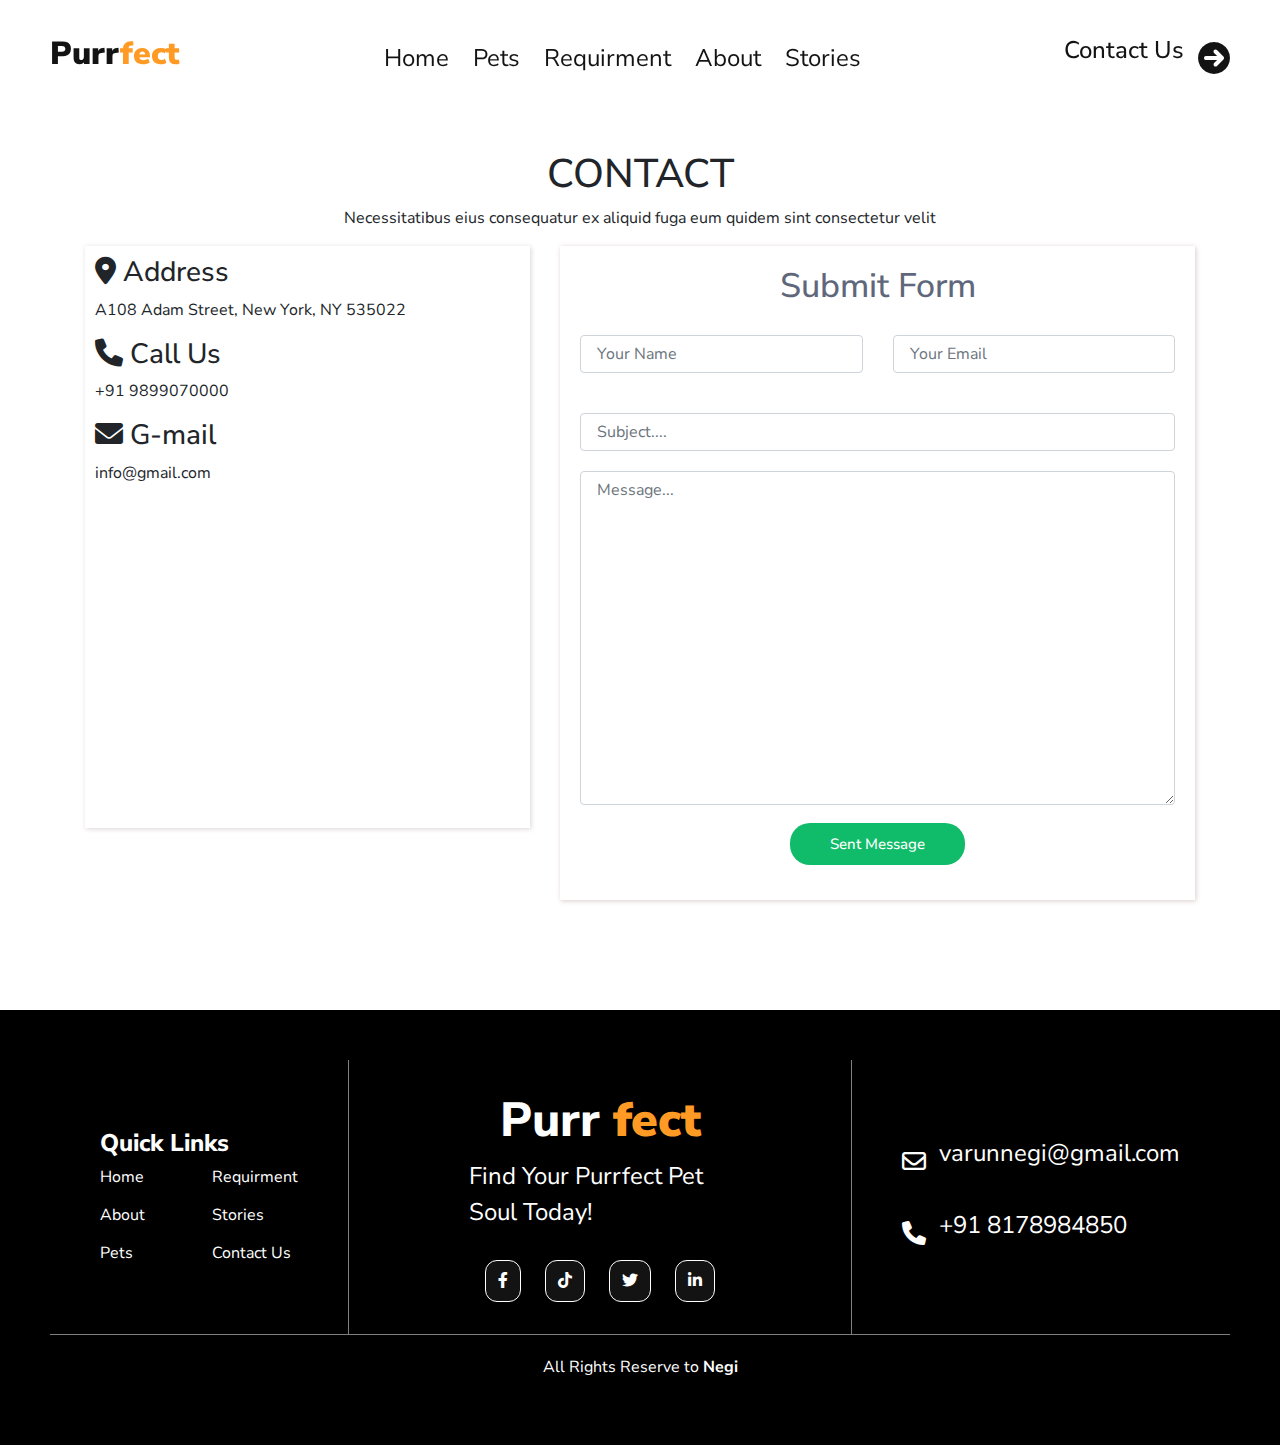
<file: contact.html>
<!DOCTYPE html>
<html lang="en">
  <head>
    <meta charset="UTF-8" />
    <meta name="viewport" content="width=device-width, initial-scale=1.0" />
    <title>Document</title>
  </head>

  <link rel="stylesheet" href="./style/contact.css" />

  <link
    rel="stylesheet"
    href="https://cdn.jsdelivr.net/npm/bootstrap@4.4.1/dist/css/bootstrap.min.css"
    integrity="sha384-Vkoo8x4CGsO3+Hhxv8T/Q5PaXtkKtu6ug5TOeNV6gBiFeWPGFN9MuhOf23Q9Ifjh"
    crossorigin="anonymous"
  />

  <link rel="stylesheet" href="./style/style.css" />

  <link
    href="https://cdnjs.cloudflare.com/ajax/libs/font-awesome/6.0.0-beta3/css/all.min.css"
    rel="stylesheet"
  />
  <body>
    <nav>
      <a href="index.html" class="brand">
        <h1>Purr<b class="accent">fect</b></h1>
      </a>
      <div class="menu">
        <div class="btn">
          <i class="fas fa-times close-btn"></i>
        </div>
        <a href="index.html">Home</a>
        <a href="index.html#pets">Pets</a>
        <a href="index.html#requirements">Requirment</a>
        <a href="index.html#about">About</a>
        <a href="index.html#stories">Stories</a>
      </div>
      <button class="btn-2" onclick="window.location.href='contact.html'">
        <p>Contact Us</p>
        <i class="fa-solid fa-circle-arrow-right"></i>
      </button>
      <div class="btn">
        <i class="fas fa-bars menu-btn"></i>
      </div>
    </nav>

    <!-- Contact us -->
    <div class="container" id="Contect">
      <div class="row">
        <div class="col-md-12 heading-edit text-center">
          <h1>CONTACT</h1>
          <p>
            Necessitatibus eius consequatur ex aliquid fuga eum quidem sint
            consectetur velit
          </p>
        </div>
      </div>
      <div class="row">
        <div class="col-md-5 my-info">
          <div class="edit-it">
            <div>
              <h3>
                <i class="fa-solid fa-location-dot"></i>
                Address
              </h3>
              <p>A108 Adam Street, New York, NY 535022</p>
            </div>
            <h3>
              <i class="fa-solid fa-phone"></i>
              Call Us
            </h3>
            <p>+91 9899070000</p>
            <h3>
              <i class="fa-solid fa-envelope"></i>
              G-mail
            </h3>
            <p>info@gmail.com</p>

            <iframe
              src="https://www.google.com/maps/embed?pb=!1m14!1m8!1m3!1d48389.78314118045!2d-74.006138!3d40.710059!3m2!1i1024!2i768!4f13.1!3m3!1m2!1s0x89c25a22a3bda30d%3A0xb89d1fe6bc499443!2sDowntown%20Conference%20Center!5e0!3m2!1sen!2sus!4v1676961268712!5m2!1sen!2sus"
              frameborder="0"
              style="border: 0; width: 100%; height: 270px"
              allowfullscreen=""
              loading="lazy"
              referrerpolicy="no-referrer-when-downgrade"
            ></iframe>
          </div>
        </div>
        <div class="col-md-7">
          <div class="form-edit">
            <form class="inputs-edit">
              <div class="row">
                <div class="col-md-12">
                  <h1 class="form-sub text-center">Submit Form</h1>
                </div>
                <div class="col-md-6">
                  <input
                    type="text"
                    placeholder="&nbsp;Your Name"
                    required
                    class="name-edit form-control"
                  />
                </div>

                <div class="col-md-6">
                  <input
                    type="email"
                    placeholder="&nbsp;Your Email"
                    required
                    class="e-mail-edit form-control"
                  />
                </div>

                <div class="col-md-12">
                  <input
                    type="text"
                    placeholder="&nbsp;Subject...."
                    required
                    class="subject-edit form-control"
                  />
                </div>
                <div class="col-md-12">
                  <textarea
                    name="Message"
                    rows="6"
                    placeholder="&nbsp;Message..."
                    class="message-edit form-control"
                  ></textarea>
                </div>
                <div class="col-md-12 text-center">
                  <button type="submit" class="btn2">Sent Message</button>
                </div>
              </div>
            </form>
          </div>
        </div>
      </div>
    </div>
      <!-- Footer -->
    <footer id="footer">
      <div class="footer-container">
        <div class="footer-links">
          <h2>Quick Links</h2>
          <div class="link-container">
            <div class="links">
              <a href="/">Home</a>
              <a href="index.html#about">About</a>
              <a href="index.html#pets">Pets</a>
            </div>

            <div class="links">
              <a href="index.html#requirements">Requirment</a>
              <a href="index.html#stories">Stories</a>
              <a href="index.html#footer">Contact Us</a>
            </div>
          </div>
        </div>
      
        <div class="footer-brand">
          <h1>Purr <b class="accent">fect</b></h1>
          <p>Find Your Purrfect Pet Soul Today!</p>
          <div class="socials">
            <a href="/"><i class="fa-brands fa-facebook-f"></i></a>
            <a href="/"><i class="fa-brands fa-tiktok"></i></a>
            <a href="/"><i class="fa-brands fa-twitter"></i></a>
            <a href="/"><i class="fa-brands fa-linkedin-in"></i></a>
          </div>
        </div>
        <div class="footer-contact-info">
          <div class="contact-info-item">
            <i class="fa-regular fa-envelope"></i>
            <p>varunnegi@gmail.com</p>
          </div>

          <div class="contact-info-item">
            <i class="fa-solid fa-phone"></i>
            <p>+91 8178984850</p>
          </div>
        </div>
      </div>
      <p class="copyright">All Rights Reserve to <b>Negi</b></p>
    </footer>
  </body>
</html>
</file>
<file: style/contact.css>
.edit-it {
  border: 0px solid rgb(247, 243, 243);
  box-shadow: 1px 1px 5px #dcd4d4;
  margin-bottom: 50px;
  padding: 10px 10px 10px 10px;
}

.my-info iframe {
  margin-top: 30px;
  margin-bottom: 10px;
}

.form-edit {
  border: 0px solid rgb(247, 243, 243);
  padding: 20px 20px 20px 20px;
  margin-bottom: 10px;
  box-shadow: 1px 1px 5px #dbcccc;
}

.name-edit {
  height: 50px;
  margin-top: 20px;
}

.name-edit:focus {
  outline: none;
  border: 1.5px solid #10bc69;
}

.subject-edit {
  height: 50px;
  margin-bottom: 20px;
  margin-top: 20px;
}

.subject-edit:focus {
  outline: none;
  border: 1.5px solid #10bc69;
}

.e-mail-edit {
  height: 50px;
  margin-top: 20px;
  margin-bottom: 20px;
}

.e-mail-edit:focus {
  outline: 0px;
  border: 1.5px solid #10bc69;
}

.message-edit {
  height: 334px !important;
  /* margin-top: 20px; */
  margin-bottom: 18px;
}

.message-edit:focus {
  outline: none;
  border: 1.5px solid #10bc69;
}

.btn2 {
  background-color: #10bc69;
  /* margin-left: 235px; */
  margin-bottom: 15px;
  border-radius: 20px;
  padding: 10px 40px 10px 40px;
  font-size: 15px;
  color: #fff;
  font-weight: 500;
  border: none;
}

.btn2:focus {
  outline: 0px;
}

.form-sub {
  color: #5f687b;
  font-size: 34px;
  padding-bottom: 0;
}

#Contect{
    margin-top: 150px;
}
</file>
<file: style/style.css>
/* For Fonts */
@import url("https://fonts.googleapis.com/css2?family=Nunito+Sans:ital,opsz,wght@0,6..12,200..1000;1,6..12,200..1000&display=swap");

* {
  margin: 0;
  padding: 0;
  box-sizing: border-box;
  font-family: "Nunito Sans", sans-serif;
}

:root {
  --accent: #ff9a24;
  --black: #131313;
}
body {
  min-height: 100vh;
}

section {
  min-width: 100%;
  min-height: 100vh;
  background-repeat: no-repeat;
  background-position: center;
  background-size: cover;
}

/* Navbar Section */

nav {
  z-index: 999;
  position: fixed;
  top: 0;
  left: 0;
  width: 100%;
  display: flex;
  justify-content: space-between;
  align-items: center;
  color: var(--black);
  background-color: white;
  padding: 30px 50px;
  transition: all 0.4s ease-out;
  filter: drop-shadow(5px 5px 10px transparent);
}

nav.sticky {
  background-color: white;
  filter: drop-shadow(5px 5px 10px #ffbe745e);
}

.brand {
  text-decoration: none;
  transition: all ease-in-out 0.3s;
  color: var(--black);
}

.brand h1 {
  font-size: 32px;
  font-weight: 900;
}

.accent {
  color: var(--accent);
}

.brand:hover {
  opacity: 0.8s;
}

.manu {
  display: flex;
  justify-content: center;
  align-items: center;
  gap: 42px;
}

.menu a {
  display: inline-block;
  position: relative;
  color: var(--black);
  text-decoration: none;
  font-size: 24px;
  font-weight: 400;
  border-radius: 32px;
  background-color: white;
  padding: 10px;
  transition: all 0.2s ease-out;
}

.menu a:hover {
  background-color: var(--accent);
  color: white;
}

.btn {
  color: white;
  font-size: 25px;
  cursor: pointer;
  display: none;
}

.btn-2 {
  display: flex;
  align-items: center;
  gap: 14px;
  font-size: 24px;
  font-weight: 500;
  color: var(--black);
  transition: all ease-in-out 0.2s;
  background-color: transparent;
  border: none;
  cursor: pointer;
}

.btn-2 i {
  font-size: 32px;
  transition: all 0.2 ease-out;
}

.btn-2:hover i {
  color: var(--accent);
}
.btn-2:hover {
  gap: 10px;
}

/* Hero Section */
.heropage {
  margin-top: 150px;
  display: flex;
  flex-direction: column;
  align-items: center;
  background-image: url("img/hero-background-image.png");
}

.hero-headlines {
  display: flex;
  flex-direction: column;
  align-items: center;
  width: 750px;
  text-align: 900;
}

.hero-headlines h1 {
  font-size: 64px;
  font-weight: 600;
}

.hero-headlines-buttons {
  display: flex;
  gap: 24px;
  margin-top: 24px;
}

.btn-3 {
  width: 205px;
  height: 53px;
  background-color: var(--black);
  font-size: 24px;
  color: white;
  border-radius: 12px;
  border: 1px solid var(--black);
  transition: all 0.2s ease-out;
}

.btn-3:hover {
  background-color: var(--accent);
  border: 1px solid var(--accent);
}

.btn-transparent {
  background-color: transparent;
  color: var(--black);
}
.btn-transparent:hover {
  background-color: var(--accent);
  color: white;
}
.hero-images {
  display: flex;
  margin-top: 56px;
  gap: 35px;
}

/* Requirment Section */

.requirements {
  margin-top: 50px;
  align-items: center;
  justify-content: center;
  display: flex;
  background-image: url("img/requirements-background-img.png");
}

.requirments-headlines {
  width: 658px;
}

.requirments-headlines h1 {
  font-size: 96px;
  font-weight: 900;
}

.requirments-headlines p {
  font-size: 32px;
  font-weight: 600px;
  margin-bottom: 49px;
}

.r-item-container {
  display: flex;
  flex-direction: column;
  gap: 18px;
}

.r-item {
  display: flex;
  gap: 18px;
  align-items: center;
}

.r-logo {
  width: 50px;
  height: 50px;
  border: 1px solid var(--black);
  border-radius: 100%;
  display: flex;
  align-items: center;
  justify-content: center;
}

.r-logo i {
  font-size: 28px;
}

.r-item h5 {
  font-size: 32px;
  font-weight: 600;
}

/* Pets section */

.pets {
  display: flex;
  flex-direction: column;
  align-items: center;
  margin-top: 74px;
}

.pets-headlines {
  display: flex;
  gap: 24px;
  align-items: center;
}

.pets-headlines i {
  font-size: 56px;
  color: #7291ff;
}
.pets-headlines h1 {
  font-size: 64px;
  font-weight: 800;
}

.pets-collection {
  display: flex;
  gap: 28px;
  margin-top: 74px;
}

.pet-item {
  display: flex;
  flex-direction: column;
  gap: 28px;
  align-items: center;
  transition: 0.5s ease-out;
}

.pet-item h3 {
  font-size: 40px;
  font-weight: 800;
}

.btn-pets {
  width: 269px;
  height: 60;
  display: flex;
  align-items: center;
  justify-content: center;
  gap: 10px;
  border-radius: 0px;
  margin-top: 48px;
}

/* About Section */
.about {
  display: flex;
  margin-top: 100px;
  padding: 0px 50px;
  align-items: center;
  justify-content: center;
  gap: 40px;
}

.about-headlines h1 {
  font-size: 64px;
  font-weight: 900;
}

.about-headlines p {
  font-size: 32px;
  font-weight: 400;
}

.about-info {
  display: flex;
  margin-top: 20px;
  justify-content: center;
  gap: 76px;
  margin-top: 40px;
}

.about-info-item {
  display: flex;
  flex-direction: column;
  align-items: center;
}

.about-info-item h5 {
  font-size: 36px;
  font-weight: 800;
}

.about-info-item h6 {
  font-size: 24px;
  font-weight: 700;
}

.about-headlines button {
  margin-top: 48px;
}

/* Testimonials Section  */
.testimonials {
  display: flex;
  padding: 0px 50px;
  flex-direction: column;
  align-items: center;
  margin-top: 150px;
}

.testimonials h6 {
  font-size: 24px;
  font-weight: 800;
  color: var(--accent);
}

.testimonials h1 {
  font-size: 64px;
  font-weight: 900;
}

.testimony-container {
  display: flex;
  margin-top: 34px;
  gap: 24px;
}

.testimony-item {
  display: flex;
  flex-direction: column;
  width: 33%;
  height: 222px;
  border: 1px solid var(--black);
  border-radius: 12px;
  padding: 24px 12px;
}

.testimony-people {
  display: flex;
  justify-content: space-between;
  align-items: center;
}

.testimony-people i {
  font-size: 50px;
  color: #ff5353;
}

.testimony-name {
  display: flex;
  gap: 14px;
}

.testimony-name h4 {
  font-size: 20px;
  font-weight: 800;
}

.testimony-name p {
  opacity: 0.8;
}

.testimony-text {
  font-weight: 600;
  margin-top: 28px;
}

/* Footer Css */
footer {
  background-color: black;
  color: white;
  padding: 50px;
  display: flex;
  flex-direction: column;
  align-items: center;
  margin-top: 100px;
  overflow: hidden;
}

.footer-container {
  display: flex;
}

.footer-links {
  display: flex;
  flex-direction: column;
  border-bottom: 1px solid rgb(255, 255, 255, 0.5);
  justify-content: center;
  padding: 32px 50px;
}

.footer-links h2 {
  font-size: 24px;
  font-weight: 800;
}

.link-container {
  display: flex;
  gap: 67px;
}
.links {
  display: flex;
  flex-direction: column;
  gap: 14px;
}

.links a {
  color: white;
  text-decoration: none;
  transition: all 0.3s ease-out;
}

.links a:hover {
  color: var(--accent);
}

.footer-brand {
  display: flex;
  flex-direction: column;
  align-items: center;
  border: 1px solid rgb(255, 255, 255, 0.5);
  border-top: none;
  padding: 32px 120px;
}

.footer-brand h1 {
  font-size: 48px;
  font-weight: 800;
}

.footer-brand p {
  font-size: 24px;
}

.socials {
  display: flex;
  gap: 24px;
  margin-top: 14px;
}

.socials a {
  color: white;
  border: 1px solid white;
  border-radius: 12px;
  padding: 8px 12px;
  background-color: var(--black);
  transition: all 0.3s ease-out;
}

.socials a:hover {
  background-color: var(--accent);
}

.footer-contact-info {
  display: flex;
  flex-direction: column;
  justify-content: center;
  gap: 20px;
  border-bottom: 1px solid rgb(255, 255, 255, 0.5);
  padding: 32px 50px;
}

.contact-info-item {
  display: flex;
  gap: 13px;
  align-items: center;
}

.contact-info-item i {
  font-size: 24px;
}
.contact-info-item p {
  font-size: 24px;
}
.copyright {
  margin-top: 20px;
}

/* Laptop and Tablet */

@media (max-width: 1024px) and (min-width: 0px) {
  .menu {
    gap: 16px;
  }
  .menu a {
    font-size: 16px;
  }
  nav {
    padding: 30px 20px;
  }
  nav .btn-2 p {
    font-size: 16px;
    font-weight: bold;
  }
  nav .btn-2 i {
    font-size: 18px;
  }
  .heropage {
    overflow: hidden;
  }
  .hero-images a {
    width: 222px;
  }
  .requirements {
    flex-direction: column;
    text-align: center;
    margin-top: 150px;
  }
  .requirements img {
    margin-top: 50px;
  }
  .pets {
    min-height: 100%;
  }
  .pets-collection {
    gap: 24px;
  }
  .pet-item img {
    width: 210px;
    height: 204px;
  }
  .pet-item h3 {
    font-size: 24px;
  }
  .about {
    flex-direction: column;
    text-align: center;
  }
  .about-headlines {
    width: 100%;
    align-items: center;
  }
  .about-headlines p {
    font-size: 24px;
  }
  .about-info {
    gap: 42px;
  }
  .about img {
    width: 400px;
    height: 400px;
  }
  .testimony-container {
    flex-direction: column;
  }
  .testimony-item {
    width: 545px;
  }
  footer {
    padding: 20px 50px;
  }
  .footer-brand {
    padding: 20px 30px;
  }
  .footer-brand h1 {
    font-size: 36px;
  }
  .footer-brand p {
    font-size: 13px;
  }
  .footer-links,
  .footer-contact-info {
    padding: 20px;
  }
  .footer-contact-info p {
    font-size: 16px;
  }
  .footer-contact-info i {
    font-size: 16px;
  }
}

/* Phone */
@media (max-width: 767px) and (min-width: 0px) {
  /* Navbar */
  nav {
    padding: 20px 30px;
    width: 100%;
  }
  nav .btn {
    display: block;
    color: var(--black);
    font-size: 24px;
  }
  nav .menu {
    position: fixed;
    background-color: var(--accent);
    flex-direction: column;
    min-width: 70%;
    height: 100vh;
    top: 0;
    right: -100%;
    padding: 50px;
    transition: 0.5s;
    transition-property: right;
  }
  nav .menu.active {
    right: 0;
  }
  nav .menu .close-btn {
    position: absolute;
    top: 0;
    left: 0;
    margin: 25px;
    color: white;
  }
  nav .menu a {
    display: block;
    font-size: 20px;
    font-weight: bold;
    margin: 20px;
    padding: 0 15px;
    background-color: var(--accent);
    color: white;
  }
  nav .btn-2 {
    display: none;
  }
  .heropage {
    min-height: 100%;
  }
  .hero-headlines h1 {
    font-size: 24px;
  }
  .hero-headlines p {
    font-size: 14px;
  }
  .btn-3 {
    width: 126px;
    height: 40px;
    font-size: 16px;
  }
  .hero-headlines {
    width: 100%;
    padding: 0 20px;
  }
  .hero-images {
    gap: 14px;
  }
  .hero-images img {
    width: 100px;
  }
  .requirements {
    margin-top: 150px;
  }
  .requirments-headlines h1 {
    font-size: 32px;
  }
  .requirments-headlines p {
    font-size: 16px;
  }
  .requirments-headlines {
    width: 100%;
  }
  .requirements img {
    width: 90%;
  }
  .r-item h5 {
    font-size: 14px;
  }
  .r-item-container {
    padding-left: 14px;
  }
  .pets-headlines h1 {
    font-size: 24px;
  }
  .pets-headlines i {
    font-size: 35px;
  }
  .pets-collection {
    flex-direction: column;
  }
  .btn-pets {
    width: 230px;
  }
  .about {
    padding: 0px 20px;
  }
  .about-headlines h1 {
    font-size: 36px;
  }
  .about-headlines p {
    font-size: 16px;
  }
  .about-info {
    flex-direction: column;
  }
  .about-info {
    flex-direction: column;
  }
  .about img {
    width: 100%;
    height: auto;
  }
  .testimonials {
    padding: 0px 20px;
  }
  .testimonials h1 {
    font-size: 24px;
  }
  .testimonials h6 {
    font-size: 16px;
  }
  .testimony-item {
    width: 100%;
    padding: 24px;
  }
  .testimony-text {
    font-size: 13px;
  }
  .testimony-name img {
    width: 34px;
    height: 34px;
  }
  .testimony-name h4 {
    font-size: 36px;
  }
  .testimony-name i {
    font-size: 36px;
  }
  .footer-container {
    flex-direction: column;
  }
  .footer-brand {
    order: 1;
    border: 0px;
    border-bottom: 1px solid rgba(255, 255, 255, 0.5);
  }
  .footer-links {
    order: 2;
  }
  .footer-contact-info {
    order: 3;
  }
  .copyright {
    font-size: 10px;
  }
}
</file>
